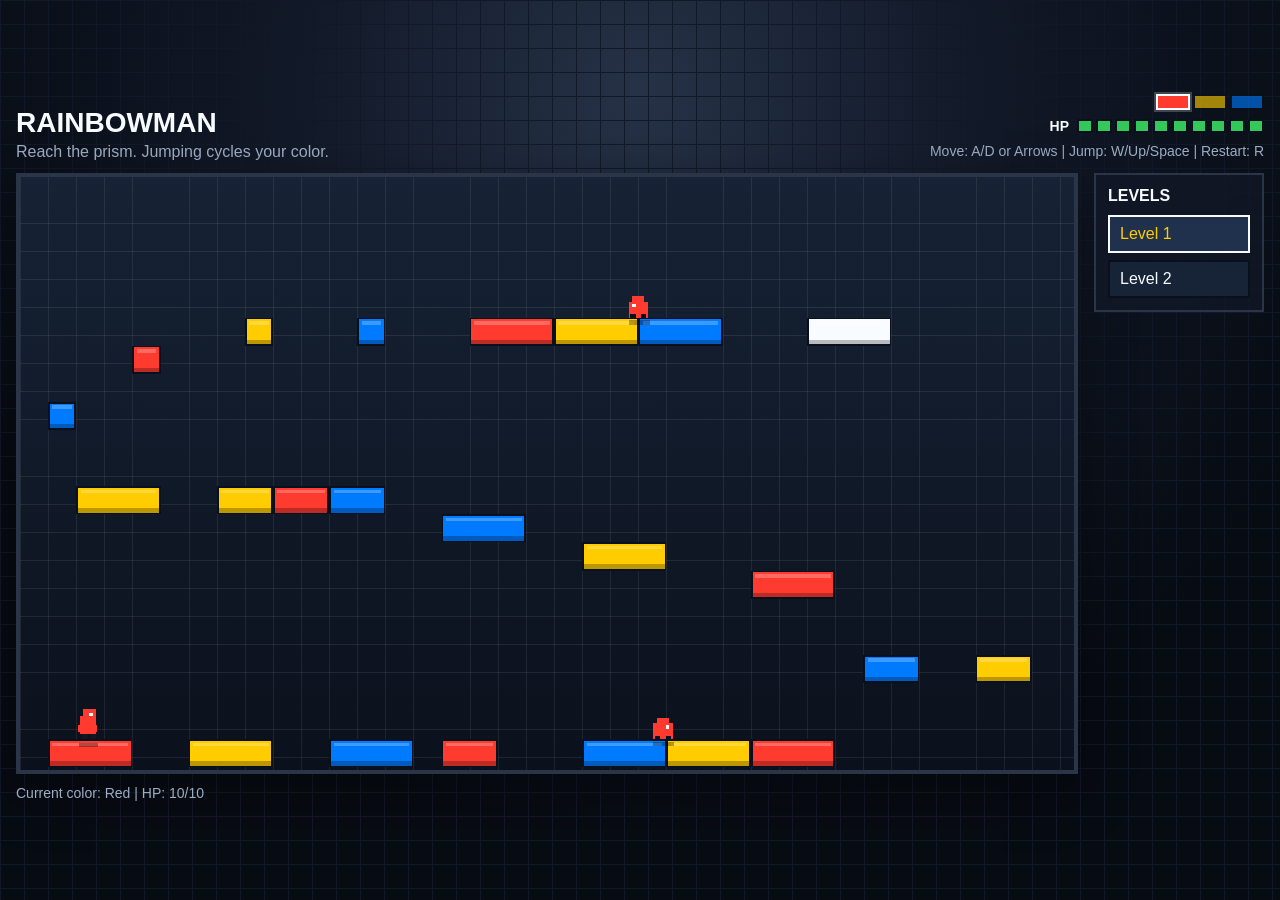
<file: index.html>
<!doctype html>
<html lang="en">
  <head>
    <meta charset="utf-8">
    <meta name="viewport" content="width=device-width, initial-scale=1">
    <title>Rainbowman</title>
    <link rel="stylesheet" href="style.css">
  </head>
  <body>
    <main class="shell">
      <header class="hud" aria-label="Game status">
        <div>
          <h1>Rainbowman</h1>
          <p>Reach the prism. Jumping cycles your color.</p>
        </div>
        <div class="hud-right">
          <div class="rainbow-cycle" aria-label="Rainbow color order">
            <div id="rainbowBar" class="rainbow-bar"></div>
          </div>
          <div class="health" aria-label="Health">
            <span>HP</span>
            <div id="healthBar" class="health-bar"></div>
          </div>
          <div class="controls">Move: A/D or Arrows | Jump: W/Up/Space | Restart: R</div>
        </div>
      </header>

      <section class="game-layout" aria-label="Rainbowman game area">
        <div class="game-stage">
          <canvas id="game" width="1200" height="675" aria-label="Rainbow platformer game"></canvas>
          <p id="status" class="status" aria-live="polite">Current color: Red</p>
        </div>

        <aside class="level-sidebar" aria-label="Level selector">
          <h2>Levels</h2>
          <div id="levelList" class="level-list"></div>
        </aside>
      </section>
    </main>

    <script src="game.js"></script>
  </body>
</html>
</file>
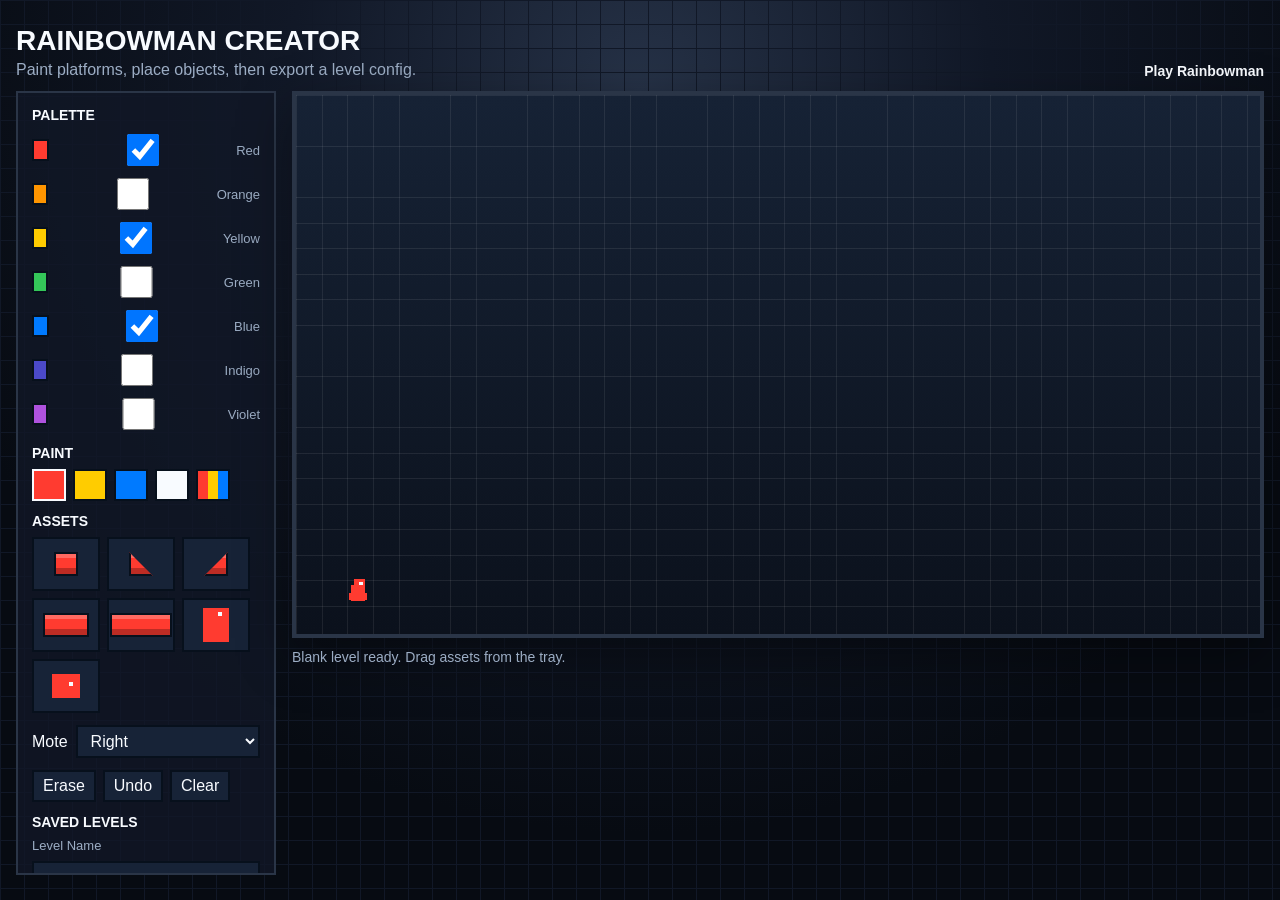
<file: editor.html>
<!doctype html>
<html lang="en">
  <head>
    <meta charset="utf-8">
    <meta name="viewport" content="width=device-width, initial-scale=1">
    <title>Rainbowman Level Creator</title>
    <link rel="stylesheet" href="style.css">
  </head>
  <body>
    <main class="shell editor-shell">
      <header class="hud" aria-label="Editor controls">
        <div>
          <h1>Rainbowman Creator</h1>
          <p>Paint platforms, place objects, then export a level config.</p>
        </div>
        <div class="hud-right">
          <a class="nav-link" href="index.html">Play Rainbowman</a>
        </div>
      </header>

      <section class="editor-layout" aria-label="Level creator">
        <aside class="editor-panel">
          <div class="control-group">
            <h2>Palette</h2>
            <div id="paletteOptions" class="palette-options"></div>
          </div>

          <div class="control-group">
            <h2>Paint</h2>
            <div id="paintColors" class="paint-colors"></div>
          </div>

          <div class="control-group">
            <h2>Assets</h2>
            <div class="asset-tray" id="assetTray">
              <button type="button" class="asset-tile platform-tile platform-small" data-asset="block" data-width="32" title="32x32 platform tile" aria-label="32x32 platform tile">
                <span class="platform-preview"></span>
              </button>
              <button type="button" class="asset-tile platform-tile slope-tile" data-asset="block" data-width="32" data-type="slopeDownRight" title="Down-right slope tile" aria-label="Down-right slope tile">
                <span class="platform-preview slope-preview slope-preview-right"></span>
              </button>
              <button type="button" class="asset-tile platform-tile slope-tile" data-asset="block" data-width="32" data-type="slopeDownLeft" title="Down-left slope tile" aria-label="Down-left slope tile">
                <span class="platform-preview slope-preview slope-preview-left"></span>
              </button>
              <button type="button" class="asset-tile platform-tile platform-medium" data-asset="block" data-width="64" title="64x32 platform tile" aria-label="64x32 platform tile">
                <span class="platform-preview"></span>
              </button>
              <button type="button" class="asset-tile platform-tile platform-large" data-asset="block" data-width="96" title="96x32 platform tile" aria-label="96x32 platform tile">
                <span class="platform-preview"></span>
              </button>
              <button type="button" class="asset-tile character-tile" data-asset="start" title="Start marker" aria-label="Start marker">
                <span class="mini-character"></span>
              </button>
              <button type="button" class="asset-tile enemy-tile" data-asset="enemy" title="Mote" aria-label="Mote">
                <span class="mini-enemy"></span>
              </button>
            </div>
          </div>

          <div class="control-group control-row">
            <label for="enemyDirection">Mote</label>
            <select id="enemyDirection">
              <option value="1">Right</option>
              <option value="-1">Left</option>
            </select>
          </div>

          <div class="control-group action-row">
            <button type="button" id="eraseModeButton">Erase</button>
            <button type="button" id="undoButton">Undo</button>
            <button type="button" id="clearButton">Clear</button>
          </div>

          <div class="control-group">
            <h2>Saved Levels</h2>
            <label class="field-label" for="levelName">Level Name</label>
            <input id="levelName" type="text" autocomplete="off" maxlength="80">
            <select id="savedLevels" size="5" aria-label="Saved levels"></select>
            <div class="action-row">
              <button type="button" id="saveLevelButton">Save</button>
              <button type="button" id="loadLevelButton">Load</button>
              <button type="button" id="renameLevelButton">Rename</button>
              <button type="button" id="deleteLevelButton">Delete</button>
            </div>
          </div>

          <div class="control-group">
            <h2>Level JSON</h2>
            <textarea id="levelJson" spellcheck="false"></textarea>
            <div class="action-row">
              <button type="button" id="exportButton">Export</button>
              <button type="button" id="importButton">Import</button>
            </div>
          </div>
        </aside>

        <div class="editor-stage">
          <canvas id="editor" width="1200" height="675" aria-label="Rainbowman level editor"></canvas>
          <p id="editorStatus" class="status" aria-live="polite">Place blocks on the grid.</p>
        </div>
      </section>
    </main>

    <script src="editor.js"></script>
  </body>
</html>
</file>
<file: style.css>
:root {
  --ink: #f8fbff;
  --muted: #9cadc4;
  --panel: #111827;
  --page: #070b12;
  --line: #2a3547;
}

* {
  box-sizing: border-box;
}

html,
body {
  height: 100%;
}

body {
  margin: 0;
  display: grid;
  place-items: center;
  min-width: 320px;
  color: var(--ink);
  background:
    linear-gradient(#111827 1px, transparent 1px),
    linear-gradient(90deg, #111827 1px, transparent 1px),
    radial-gradient(circle at 50% 10%, #263247 0, #111827 34%, var(--page) 72%);
  background-size: 24px 24px, 24px 24px, auto;
  font-family: "Trebuchet MS", Verdana, sans-serif;
}

.shell {
  width: min(100vw - 32px, 1430px);
}

.hud {
  display: flex;
  align-items: end;
  justify-content: space-between;
  gap: 18px;
  margin-bottom: 12px;
}

.hud-right {
  display: grid;
  justify-items: end;
  gap: 8px;
}

.nav-link {
  color: var(--ink);
  font-size: 14px;
  font-weight: 700;
  text-decoration: none;
}

.nav-link:hover {
  color: #ffcc00;
}

h1 {
  margin: 0;
  font-size: 28px;
  letter-spacing: 0;
  text-transform: uppercase;
}

p {
  margin: 4px 0 0;
  color: var(--muted);
}

.controls,
.status {
  color: var(--muted);
  font-size: 14px;
  line-height: 1.35;
}

.health {
  display: flex;
  align-items: center;
  gap: 8px;
  color: var(--ink);
  font-size: 14px;
  font-weight: 700;
}

.rainbow-bar {
  display: grid;
  grid-auto-flow: column;
  grid-auto-columns: 34px;
  gap: 3px;
}

.rainbow-segment {
  width: 34px;
  height: 16px;
  border: 2px solid #07101c;
  opacity: 0.62;
}

.rainbow-segment.active {
  border-color: var(--ink);
  box-shadow: 0 0 0 2px rgb(248 251 255 / 0.22);
  opacity: 1;
}

.health-bar {
  display: grid;
  grid-template-columns: repeat(10, 16px);
  gap: 3px;
}

.health-segment {
  width: 16px;
  height: 14px;
  border: 2px solid #07101c;
  background: #263247;
}

.health-segment.filled {
  background: #34c759;
}

canvas {
  display: block;
  width: 100%;
  height: auto;
  border: 4px solid var(--line);
  background: #101722;
  image-rendering: pixelated;
  box-shadow: 0 18px 50px rgb(0 0 0 / 0.38);
}

.game-layout {
  display: grid;
  grid-template-columns: minmax(0, 1200px) 170px;
  gap: 16px;
  align-items: start;
}

.game-stage {
  min-width: 0;
}

.level-sidebar {
  display: grid;
  gap: 10px;
  padding: 12px;
  border: 2px solid var(--line);
  background: rgb(17 24 39 / 0.78);
}

.level-sidebar h2 {
  margin: 0;
  font-size: 16px;
  letter-spacing: 0;
  text-transform: uppercase;
}

.level-list {
  display: grid;
  gap: 7px;
}

.level-button {
  width: 100%;
  justify-content: start;
  padding: 8px 10px;
  text-align: left;
}

.level-button.active {
  border-color: #f8fbff;
  background: #20314d;
  color: #ffcc00;
}

#game {
  max-height: calc(100vh - 150px);
}

#editor {
  aspect-ratio: 1200 / 675;
  cursor: crosshair;
  touch-action: none;
  user-select: none;
}

.editor-shell {
  width: min(100vw - 32px, 1500px);
}

.editor-layout {
  display: grid;
  grid-template-columns: 260px minmax(0, 1fr);
  gap: 16px;
  align-items: start;
}

.editor-panel {
  display: grid;
  gap: 12px;
  max-height: calc(100vh - 116px);
  overflow: auto;
  padding: 14px;
  border: 2px solid var(--line);
  background: rgb(17 24 39 / 0.78);
}

.control-group {
  display: grid;
  gap: 8px;
}

.control-group h2 {
  margin: 0;
  color: var(--ink);
  font-size: 14px;
  letter-spacing: 0;
  text-transform: uppercase;
}

.control-row,
.action-row {
  display: flex;
  align-items: center;
  gap: 8px;
}

.control-row {
  justify-content: space-between;
}

button,
select,
input,
textarea {
  border: 2px solid #07101c;
  color: var(--ink);
  background: #172337;
  font: inherit;
}

button,
select,
input {
  min-height: 32px;
  padding: 5px 9px;
}

button {
  cursor: pointer;
}

button.active,
button:hover {
  border-color: var(--ink);
}

textarea {
  width: 100%;
  min-height: 190px;
  padding: 8px;
  resize: vertical;
  color: #dbeafe;
  font-family: Consolas, "Courier New", monospace;
  font-size: 12px;
  line-height: 1.35;
}

input,
select {
  width: 100%;
}

.field-label {
  color: var(--muted);
  font-size: 13px;
}

.palette-options {
  display: grid;
  gap: 6px;
}

.palette-choice {
  display: flex;
  align-items: center;
  gap: 8px;
  color: var(--muted);
  font-size: 13px;
}

.palette-choice::before {
  width: 18px;
  height: 18px;
  border: 2px solid #07101c;
  background: var(--swatch);
  content: "";
}

.paint-colors,
.asset-tray,
.action-row {
  display: flex;
  flex-wrap: wrap;
  gap: 7px;
}

.asset-tile {
  display: grid;
  place-items: center;
  width: 68px;
  height: 54px;
  padding: 0;
  touch-action: none;
  user-select: none;
}

.asset-tile:hover {
  background: #20314d;
}

.platform-preview {
  display: block;
  height: 24px;
  border: 2px solid #07101c;
  box-shadow: inset 0 4px rgb(255 255 255 / 0.24), inset 0 -6px rgb(0 0 0 / 0.26);
}

.platform-small .platform-preview {
  width: 24px;
}

.platform-medium .platform-preview {
  width: 46px;
}

.platform-large .platform-preview {
  width: 62px;
}

.slope-tile .platform-preview {
  width: 24px;
}

.slope-preview-right {
  clip-path: polygon(0 0, 100% 100%, 0 100%);
}

.slope-preview-left {
  clip-path: polygon(100% 0, 100% 100%, 0 100%);
}

.mini-character,
.mini-enemy {
  display: block;
  position: relative;
}

.mini-character {
  width: 26px;
  height: 34px;
  touch-action: none;
  user-select: none;
}

.mini-character::before {
  position: absolute;
  left: 4px;
  top: 8px;
  width: 18px;
  height: 20px;
  background: inherit;
  box-shadow:
    4px -8px 0 -2px inherit,
    -2px 10px 0 0 inherit;
  content: "";
}

.mini-character::after {
  position: absolute;
  right: 7px;
  top: 4px;
  width: 4px;
  height: 4px;
  background: #f8fbff;
  content: "";
}

.mini-enemy {
  width: 28px;
  height: 24px;
}

.mini-enemy::before {
  position: absolute;
  left: 3px;
  top: 6px;
  width: 22px;
  height: 18px;
  background: inherit;
  box-shadow: 4px -6px 0 -2px inherit;
  content: "";
}

.mini-enemy::after {
  position: absolute;
  right: 7px;
  top: 8px;
  width: 4px;
  height: 4px;
  background: #f8fbff;
  content: "";
}

.paint-swatch {
  width: 34px;
  height: 28px;
  padding: 0;
}

.goal-swatch {
  background: #f8fbff;
}

.rotating-swatch {
  background: linear-gradient(90deg, #ff3b30 0 33%, #ffcc00 33% 66%, #007aff 66% 100%);
}

.editor-stage {
  min-width: 0;
}

.status {
  min-height: 22px;
  margin-top: 10px;
}

@media (max-width: 720px) {
  body {
    place-items: start center;
    padding-top: 14px;
  }

  .hud {
    align-items: start;
    flex-direction: column;
    gap: 8px;
  }

  .hud-right {
    justify-items: start;
  }

  .editor-layout {
    grid-template-columns: 1fr;
  }

  .game-layout {
    grid-template-columns: 1fr;
  }

  .level-sidebar {
    order: 2;
  }

  .level-list {
    grid-template-columns: repeat(auto-fit, minmax(110px, 1fr));
  }

  .editor-panel {
    max-height: none;
  }

  h1 {
    font-size: 23px;
  }

  .controls,
  .status {
    font-size: 13px;
  }
}
</file>
